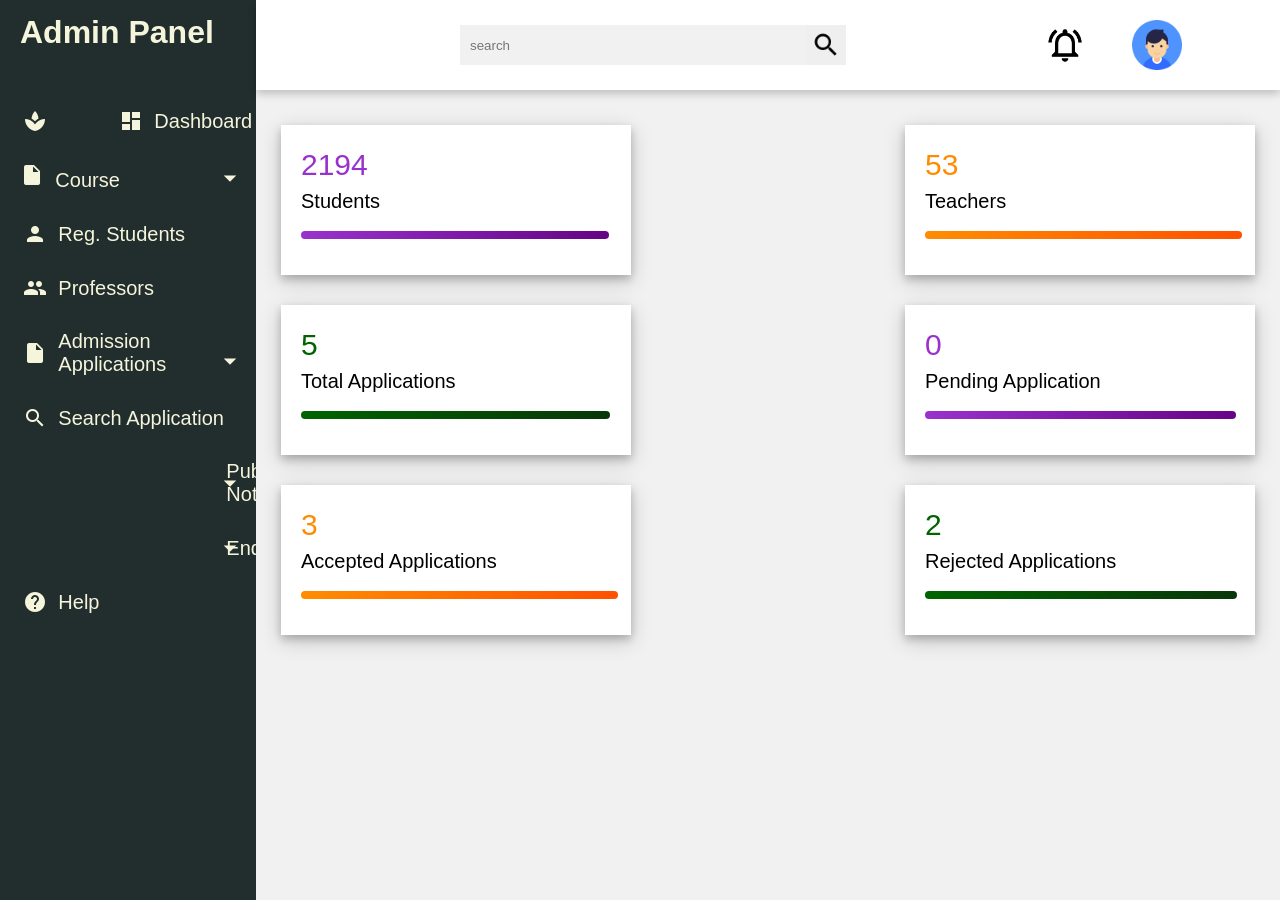
<file: index.html>
<!DOCTYPE html>
<html lang="en">

<head>
    <meta charset="UTF-8">
    <meta http-equiv="X-UA-Compatible" content="IE = edge">
    <meta name="viewport" content="width=device-width, initial-scale=1.0">
    <link href="https://fonts.googleapis.com/icon?family=Material+Icons" rel="stylesheet">
    <link rel="stylesheet" href="style.css">
    <title>Admin Panel</title>
</head>

<body>
  <div class="side-menu">
    <div class="brand-name">
        <h1>Admin Panel</h1>
    </div>
    <ul>
        <li><a href="#"><span class="material-icons">space_dashboard</span>Dashboard</a></li>
        <li><button class="dropdown-btn active"><span class="material-icons">insert_drive_file</span>Course<span class="material-icons" id="first">arrow_drop_down</span> </button></li>
        <ul class="dropdown-container">
            <li><a href="#">Add Course</a></li>
            <li><a href="#">Manage Course</a></li>
        </ul>
        <li><a href="#"><span class="material-icons">person</span>Reg. Students</a> </li>
        <li><a href="#"><span class="material-icons">group</span>Professors</a> </li>
        <li><a href="#"><span class="material-icons">insert_drive_file</span>Admission Applications<span class="material-icons" id="second">arrow_drop_down</span></a> </li>
        <li><a href="#"><span class="material-icons">search</span>Search Application</a> </li>
        <li><a href="#"><span class="material-icons">download</span>Public Notice<span class="material-icons" id="third">arrow_drop_down</span></a></li>
        <li><a href="#"><span class="material-icons">download</span>Enquiry<span class="material-icons" id="fourth">arrow_drop_down</span></a> </li>
        <li><a href="#"><span class="material-icons">help</span>Help</a> </li>
        <li><a href="#"><span class="material-icons">admin_panel_settings</span>Settings</a></li>
    </ul>
</div>
<div class="container">
  <div class="header">
      <div class="nav">
          <div class="search">
              <input type="text" placeholder="search">
              <button type="submit"><img src="search.png" alt=""></button>
          </div>
          <div class="user">
              <img src="notifications.png" alt="">
              <div class="img-case">
                  <img src="user.png" alt="">
              </div>
          </div>
      </div>
  </div>

 <script>
   var dropdown = document.getElementsByClassName("dropdown-btn");
   var i;

   for (i = 0; i < dropdown.length; i++) {
     dropdown[i].addEventListener("click", function() {
       this.classList.toggle("active");
       var dropdownContent = this.nextElementSibling;
       if (dropdownContent.style.display === "block") {
         dropdownContent.style.display = "none";
       } else {
         dropdownContent.style.display = "block";
       }
  });
 }
 </script>

  <div class="content">
    <div class="cards">
        <div class="card">
            <div class="box">
                <p style=" font-size: 30px; line-height: 50px; color: darkorchid;">2194</p>
                <p style="font-size: 20px; ">Students</p>
                <br>
                <hr class="one">
            </div>
            <div class="icon-case">
                
            </div>
        </div>
        <div class="card">
            <div class="box">
                <p style="font-size: 30px; line-height: 50px; color: darkorange;">53</p>
                <p style="font-size: 20px">Teachers</p>
                <br>
                <hr class="two">
            </div>
            <div class="icon-case">
                
            </div>
        </div>
        <div class="card">
            <div class="box">
                <p style="font-size: 30px; line-height: 50px; color: darkgreen;">5</p>
                <p style="font-size: 20px">Total Applications</p>
                <br>
                <hr class="three">
            </div>
            <div class="icon-case">
                
            </div>
        </div>
        <div class="card">
            <div class="box">
                <p style="font-size: 30px; line-height: 50px; color: darkorchid;">0</p>
                <p style="font-size: 20px">Pending Application</p>
                <br>
                <hr class="four">
            </div>
            <div class="icon-case">
                
            </div>
        </div>
        <div class="card">
          <div class="box">
              <p style="font-size: 30px; line-height: 50px; color: darkorange;">3</p>
              <p style="font-size: 20px">Accepted Applications</p>
              <br>
              <hr class="five">
          </div>
          <div class="icon-case">
              
          </div>
      </div>
      <div class="card">
        <div class="box">
            <p style=" font-size: 30px; line-height: 50px; color: darkgreen;">2</p>
            <p style="font-size: 20px;">Rejected Applications</p>
            <br>
            <hr class="six">
        </div>
        <div class="icon-case">
            
        </div>
    </div>
    </div>
</body>

</html>
</file>
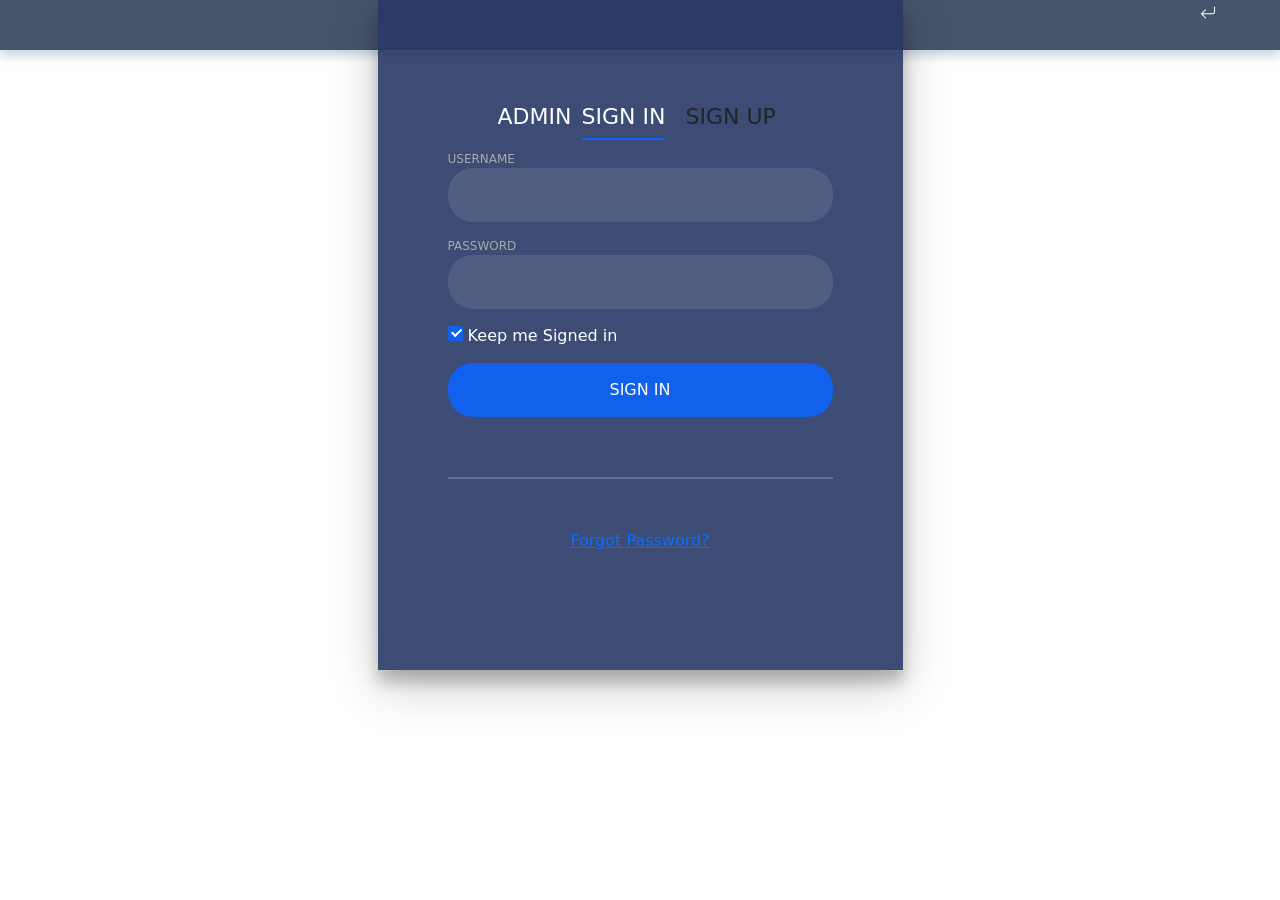
<file: adminlogin.html>
<!DOCTYPE html>
<html>

<head>
<meta charset="utf-8">
    <meta name="viewport" content="width=device-width, initial-scale=1, shrink-to-fit=no">
    <meta name="description" content="">
    <meta http-equiv="Content-type" content="text/html; charset=UTF-8" />
    <meta http-equiv="Content-type" content="text/html; charset=UTF-8" />
    <link rel="icon" href="https://thumbs.dreamstime.com/b/cute-kawaii-happy-pink-heart-cute-kawaii-happy-pink-heart-vector-illustration-165119288.jpg" />
    <meta name="theme-color" media="(prefers-color-scheme: light)" content="red">
    <meta name="keywords" content="..." />
    <meta name="description" content="..." />
    <meta name="author" content="Ronika" />
    <meta name="theme-color" content="#b042f4">
    <title>Admin-login</title>
    <meta name="application-name" content="Admanagement" />
    <link rel="stylesheet" type="text/css" href="text3.css" />
    <link href="https://cdn.jsdelivr.net/npm/bootstrap@5.3.0-alpha1/dist/css/bootstrap.min.css" rel="stylesheet" integrity="sha384-GLhlTQ8iRABdZLl6O3oVMWSktQOp6b7In1Zl3/Jr59b6EGGoI1aFkw7cmDA6j6gD" crossorigin="anonymous">


    <meta property="og:title" content="University page" />
    <meta property="og:description" content="...">
    <meta property="og:type" content="website">
    <meta property="og:locale" content="en_GB">

    <link rel="modulepreload" href="server.js">

    <script type="application/javascript">
        window.digitalData =
        {
            "page": {
                "pageInfo": {
                    "pageName": "Admission Management:web:University-site:Admission-guide:guides-tools-and-activities"
                },
                "category":
                {
                    "primaryCategory": "admission",
                    "subCategory1": "examination",
                    "subCategory2": "university-info",
                }
            },
        };
    </script>
    <script src="https://ajax.googleapis.com/ajax/libs/jquery/3.6.1/jquery.min.js"></script>
    <script src="https://code.jquery.com/jquery-3.5.1.slim.min.js" integrity="sha384-DfXdz2htPH0lsSSs5nCTpuj/zy4C+OGpamoFVy38MVBnE+IbbVYUew+OrCXaRkfj" crossorigin="anonymous"></script>
    <script src="https://cdn.jsdelivr.net/npm/@popperjs/core@2.16.0/dist/umd/popper.min.js" integrity="sha384-bDvbHcVf/zfsKCcZcGKcM5BMVGHbQQZRgnwwWbXKG4LpLpzGWI4WO/bqgiSdsb/S" crossorigin="anonymous"></script>
    <script src="https://stackpath.bootstrapcdn.com/bootstrap/4.5.0/js/bootstrap.min.js" integrity="sha384-OgVRvuATP1z7JjHLkuOU7Xw704+h835Lr+6QL9UvYjZE3Ipu6Tp75j7Bh/kR0JKI" crossorigin="anonymous"></script>

    <script src="https://cdn.jsdelivr.net/npm/bootstrap@5.3.0-alpha1/dist/js/bootstrap.bundle.min.js" integrity="sha384-w76AqPfDkMBDXo30jS1Sgez6pr3x5MlQ1ZAGC+nuZB+EYdgRZgiwxhTBTkF7CXvN" crossorigin="anonymous"></script>


</head>

<body>
    <!--div class="sign-up-header">
        <div class="sign-up-header-inner">
            <div class="sign-up-header-title">
                <h4>User Sign-up</h4>
            </div>
            <div class="sign-up-arrow">
                <a href="#"><svg style="color: white" xmlns="http://www.w3.org/2000/svg" width="16" height="16" fill="currentColor" class="bi bi-arrow-return-left" viewBox="0 0 16 16"> <path fill-rule="evenodd" d="M14.5 1.5a.5.5 0 0 1 .5.5v4.8a2.5 2.5 0 0 1-2.5 2.5H2.707l3.347 3.346a.5.5 0 0 1-.708.708l-4.2-4.2a.5.5 0 0 1 0-.708l4-4a.5.5 0 1 1 .708.708L2.707 8.3H12.5A1.5 1.5 0 0 0 14 6.8V2a.5.5 0 0 1 .5-.5z" fill="white"></path> </svg></a>
            </div>
        </div>
    </div-->

    <div class="sign-up-container">
        <div class="sign-up-header">
            <div class="sign-up-arrow"><a href="Homepage.html"><svg style="color: white" xmlns="http://www.w3.org/2000/svg" width="16" height="16" fill="currentColor" class="bi bi-arrow-return-left" viewBox="0 0 16 16"> <path fill-rule="evenodd" d="M14.5 1.5a.5.5 0 0 1 .5.5v4.8a2.5 2.5 0 0 1-2.5 2.5H2.707l3.347 3.346a.5.5 0 0 1-.708.708l-4.2-4.2a.5.5 0 0 1 0-.708l4-4a.5.5 0 1 1 .708.708L2.707 8.3H12.5A1.5 1.5 0 0 0 14 6.8V2a.5.5 0 0 1 .5-.5z" fill="white"></path> </svg></a>
            </div>
        </div>
        <div class="login-wrap">
            <div class="login-html">               
            <label class="no-tab">Admin</label>
                <input id="tab-1" type="radio" name="tab" class="sign-in" checked><label for="tab-1" class="tab">Sign In</label>
                <input id="tab-2" type="radio" name="tab" class="sign-up"><label for="tab-2" class="tab">Sign Up</label>
                <div class="login-form">
                    <div class="sign-in-htm">
                        <div class="group">
                            <label for="user" class="label">Username</label>
                            <input id="user" type="text" class="input">
                        </div>
                        <div class="group">
                            <label for="pass" class="label">Password</label>
                            <input id="pass" type="password" class="input" data-type="password">
                        </div>
                        <div class="group">
                            <input id="check" type="checkbox" class="check" checked>
                            <label for="check"><span class="icon"></span> Keep me Signed in</label>
                        </div>
                        <div class="group">
                            <input type="submit" class="button" value="Sign In">
                        </div>
                        <div class="hr"></div>
                        <div class="foot-lnk">
                            <a href="#forgot">Forgot Password?</a>
                        </div>
                    </div>
                    <div class="sign-up-htm">
                        <div class="group">
                            <label for="user" class="label">Username</label>
                            <input id="user" type="text" class="input">
                        </div>
                        <div class="group">
                            <label for="pass" class="label">Password</label>
                            <input id="pass" type="password" class="input" data-type="password">
                        </div>
                        <div class="group">
                            <label for="pass" class="label">Repeat Password</label>
                            <input id="pass" type="password" class="input" data-type="password">
                        </div>
                        <div class="group">
                            <label for="pass" class="label">Email Address</label>
                            <input id="pass" type="text" class="input">
                        </div>
                        <div class="group">
                            <label for="pass" class="label">Contact</label>
                            <input id="pass" type="text" class="input">
                        </div>
                        <div class="group">
                            <input type="submit" class="button" value="Sign Up">
                        </div>
                        <div class="hr"></div>
                        
                </div>
            </div>
        </div>
    </div>
    
</body>
</html>
</file>
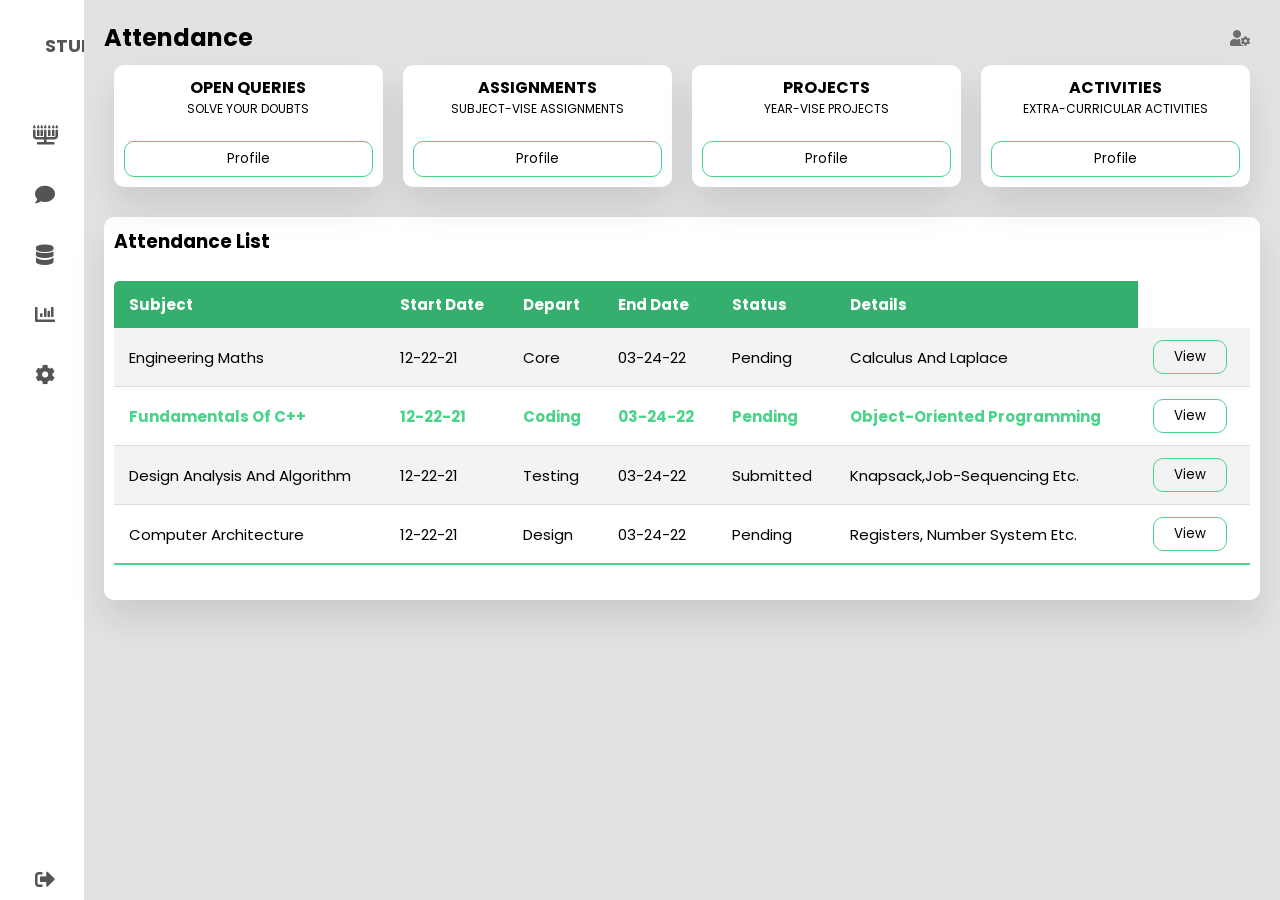
<file: dashboard.html>
<!DOCTYPE html>
<html lang="en">
<head>
  <meta charset="UTF-8" />
  <title>Attendance Dashboard | By Code Info</title>
  <link rel="stylesheet" href="dashboardstyle.css" />
  <!-- Font Awesome Cdn Link -->
  <link rel="stylesheet" href="https://cdnjs.cloudflare.com/ajax/libs/font-awesome/5.15.4/css/all.min.css"/>
</head>
<body>
  <div class="container">
    <nav>
      <ul>
        <li><a href="#" class="logo">
          
          <span class="nav-item">Student</span>
        </a></li>
        <li><a href="#">
          <i class="fas fa-menorah"></i>
          <span class="nav-item">Dashboard</span>
        </a></li>
        <li><a href="#">
          <i class="fas fa-comment"></i>
          <span class="nav-item">Message</span>
        </a></li>
        <li><a href="#">
          <i class="fas fa-database"></i>
          <span class="nav-item">Hostel Details</span>
        </a></li>
        <li><a href="#">
          <i class="fas fa-chart-bar"></i>
          <span class="nav-item">Attendance</span>
        </a></li>
        <li><a href="#">
          <i class="fas fa-cog"></i>
          <span class="nav-item">Setting</span>
        </a></li>

        <li><a href="#" class="logout">
          <i class="fas fa-sign-out-alt"></i>
          <span class="nav-item">Log out</span>
        </a></li>
      </ul>
    </nav>


    <section class="main">
      <div class="main-top">
        <h1>Attendance</h1>
        <i class="fas fa-user-cog"></i>
      </div>
      <div class="users">
        <div class="card">
          <h4>Open Queries</h4>
          <p>Solve your doubts</p>
          <div class="per">
            <table>
            </table>
          </div>
          <button>Profile</button>
        </div>
        <div class="card">
          <h4>Assignments</h4>
          <p>Subject-vise Assignments</p>
          <div class="per">
            <table>
              
            </table>
          </div>
          <button>Profile</button>
        </div>
        <div class="card">
          
          <h4>Projects</h4>
          <p>year-vise projects</p>
          <div class="per">
            <table>
              
            </table>
          </div>
          <button>Profile</button>
        </div>
        <div class="card">
         
          <h4>Activities</h4>
          <p>extra-curricular activities</p>
          <div class="per">
            <table>
              
            </table>
          </div>
          <button>Profile</button>
        </div>
      </div>

      <section class="attendance">
        <div class="attendance-list">
          <h1>Attendance List</h1>
          <table class="table">
            <thead>
              <tr>
                <th>Subject</th>
                <th>Start Date</th>
                <th>Depart</th>
                <th>End Date</th>
                <th>Status</th>
                <th>Details</th>
              </tr>
            </thead>
            <tbody>
              <tr>
                <td>Engineering Maths</td>
                <td>12-22-21</td>
                <td>Core</td>
                <td>03-24-22</td>
                <td>pending</td>
                <td>Calculus and laplace</td>
                <td><button>View</button></td>
              </tr>
              <tr class="active">
                <td>Fundamentals of C++</td>
                <td>12-22-21</td>
                <td>Coding</td>
                <td>03-24-22</td>
                <td>pending</td>
                <td>object-oriented programming</td>
                <td><button>View</button></td>
              </tr>
              <tr>
                <td>Design analysis and algorithm</td>
                <td>12-22-21</td>
                <td>testing</td>
                <td>03-24-22</td>
                <td>submitted</td>
                <td>knapsack,job-sequencing etc.</td>
                <td><button>View</button></td>
              </tr>
              <tr>
                <td>Computer Architecture</td>
                <td>12-22-21</td>
                <td>Design</td>
                <td>03-24-22</td>
                <td>pending</td>
                <td>registers, number system etc.</td>
                <td><button>View</button></td>
              </tr>
              
            </tbody>
          </table>
        </div>
      </section>
    </section>
  </div>

</body>
</html>
</file>
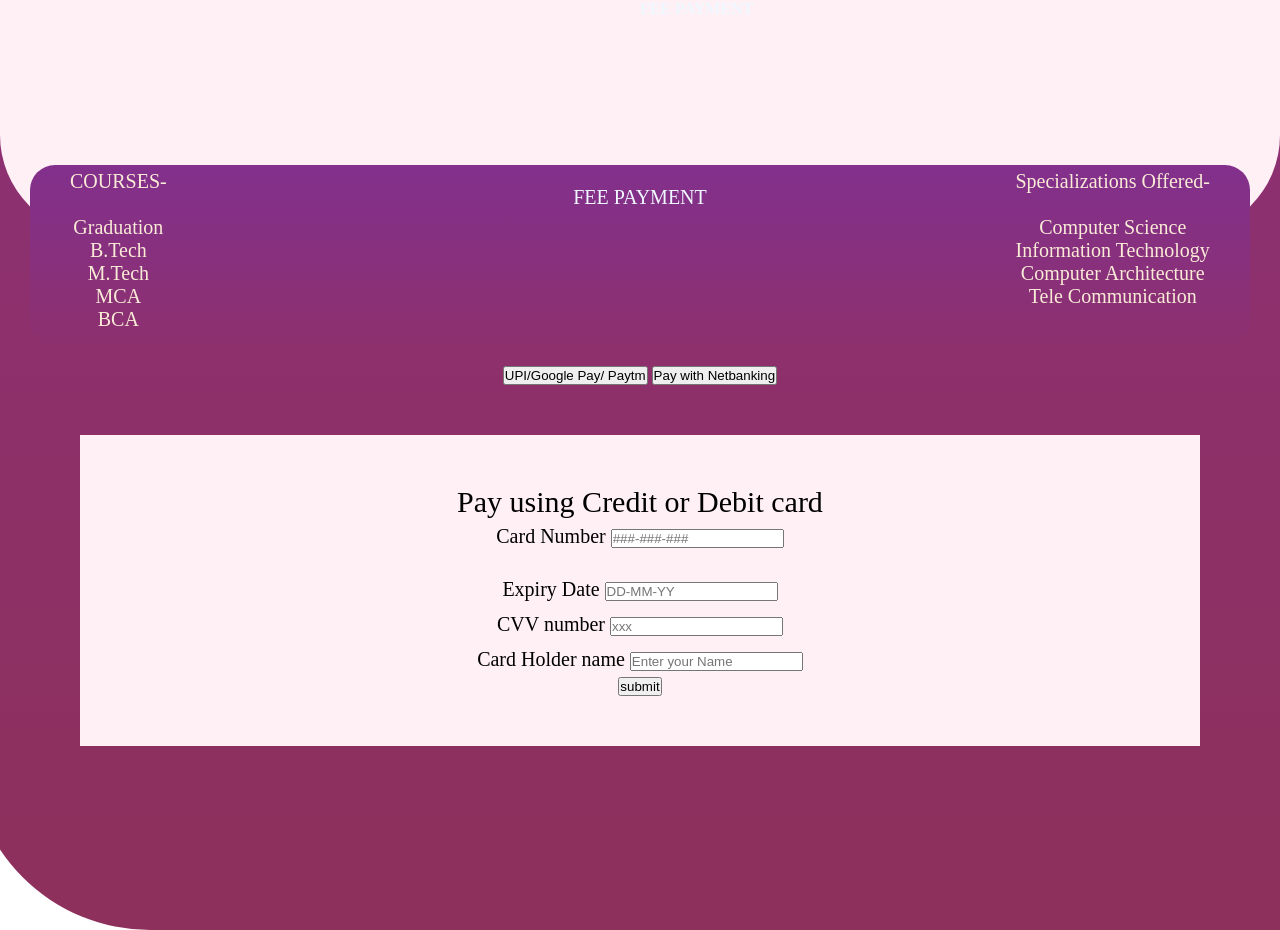
<file: fees.html>
<!DOCTYPE html>
<html lang="en">
<head>
	<meta charset="UTF-8" />
	<meta http-equiv="X-UA-Compatible" content="IE=edge" />
	<meta
	name="viewport"
	content="width=device-width,
			initial-scale=1.0"/>
	<link rel="stylesheet" href="feesstyle.css"
		class="css" />
        <link href="https://fonts.google.com/specimen/Baloo+Bhai+2?query=baloo+bhai" rel="stylesheet">
</head>
<body>
	<div class="container">
	<div class="main-content">
		<h2>FEE PAYMENT</h2>
	</div>

	<div class="centre-content">
        <r class="heading"> FEE PAYMENT</r>
		<h1 class="COURSES"> COURSES- <br> <br> Graduation <br> B.Tech <br> M.Tech <br> MCA <br> BCA <br><span></span></h1>
		<p class="Specialization"> Specializations Offered- <br> <br>
		Computer Science <br> Information Technology <br> Computer Architecture <br> Tele Communication <br></br>
		</p>

	</div>

	<div class="last-content">
		<button type="button" class="pay-now-btn">
		UPI/Google Pay/ Paytm
		</button>
		<button type="button" class="pay-now-btn">
		Pay with Netbanking
		</button>

		<!-- <button type="button" class="pay-now-btn">
		Netbanking options
		</button> -->
	</div>

	<div class="card-details">
		<p>Pay using Credit or Debit card</p>

		<div class="card-number">
		<label> Card Number </label>
		<input
			type="text"
			class="card-number-field"
			placeholder="###-###-###"/>
		</div>
		<br />
		<div class="date-number">
		<label> Expiry Date </label>
		<input type="text" class="date-number-field"
				placeholder="DD-MM-YY" />
		</div>

		<div class="cvv-number">
		<label> CVV number </label>
		<input type="text" class="cvv-number-field"
				placeholder="xxx" />
		</div>
		<div class="nameholder-number">
		<label> Card Holder name </label>
		<input
			type="text"
			class="card-name-field"
			placeholder="Enter your Name"/>
		</div>
		<button type="submit"
				class="submit-now-btn">
		submit
		</button>
	</div>
	</div>
</body>
</html>
</file>
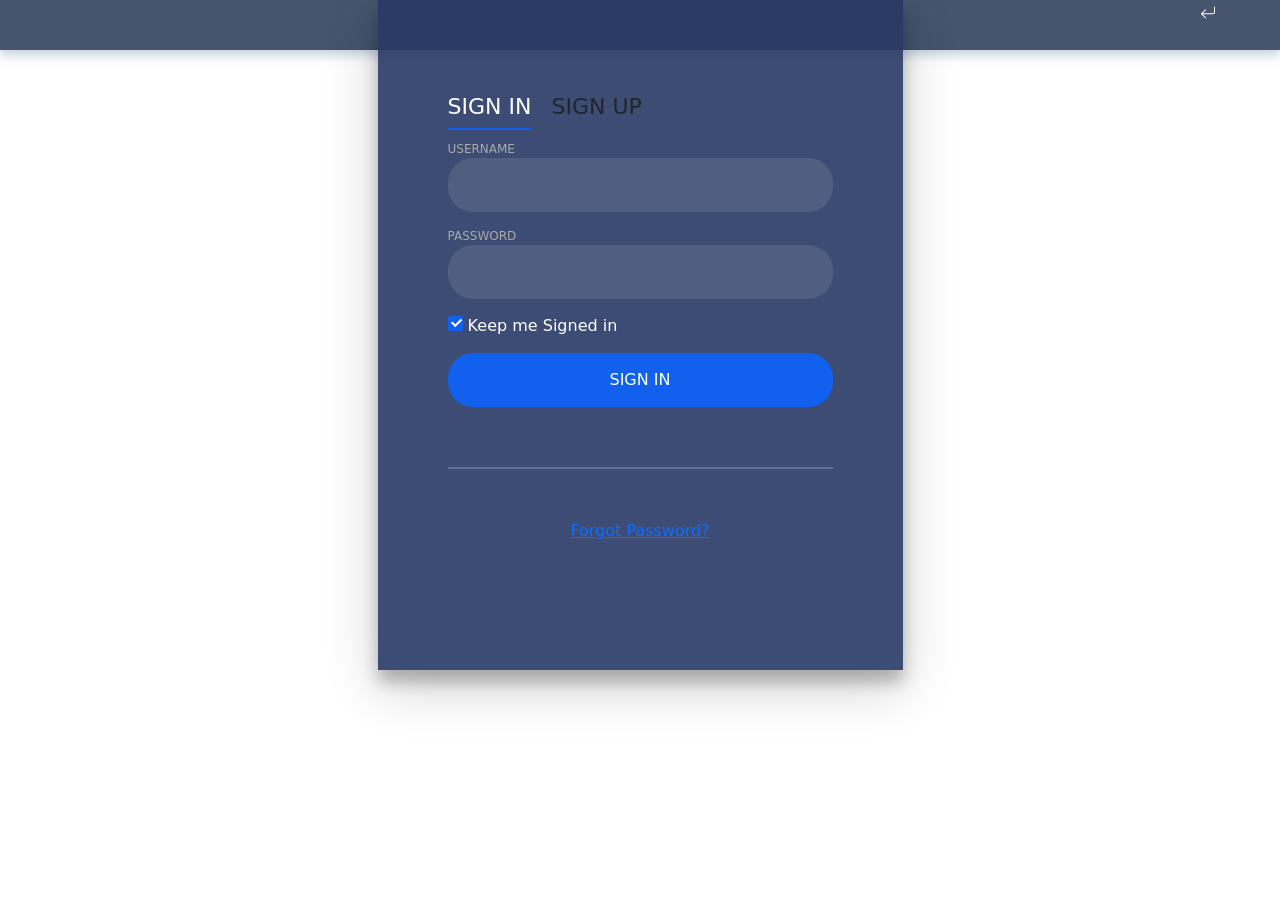
<file: Signup.html>
<!DOCTYPE html>
<html>

<head>
<meta charset="utf-8">
    <meta name="viewport" content="width=device-width, initial-scale=1, shrink-to-fit=no">
    <meta name="description" content="">
    <meta http-equiv="Content-type" content="text/html; charset=UTF-8" />
    <meta http-equiv="Content-type" content="text/html; charset=UTF-8" />
    <link rel="icon" href="https://thumbs.dreamstime.com/b/cute-kawaii-happy-pink-heart-cute-kawaii-happy-pink-heart-vector-illustration-165119288.jpg" />
    <meta name="theme-color" media="(prefers-color-scheme: light)" content="red">
    <meta name="keywords" content="..." />
    <meta name="description" content="..." />
    <meta name="author" content="Ronika" />
    <meta name="theme-color" content="#b042f4">
    <title>USER-Sign Up</title>
    <meta name="application-name" content="Admanagement" />
    <link rel="stylesheet" type="text/css" href="text3.css" />
    <link href="https://cdn.jsdelivr.net/npm/bootstrap@5.3.0-alpha1/dist/css/bootstrap.min.css" rel="stylesheet" integrity="sha384-GLhlTQ8iRABdZLl6O3oVMWSktQOp6b7In1Zl3/Jr59b6EGGoI1aFkw7cmDA6j6gD" crossorigin="anonymous">


    <meta property="og:title" content="University page" />
    <meta property="og:description" content="...">
    <meta property="og:type" content="website">
    <meta property="og:locale" content="en_GB">

    <link rel="modulepreload" href="server.js">

    <script type="application/javascript">
        window.digitalData =
        {
            "page": {
                "pageInfo": {
                    "pageName": "Admission Management:web:University-site:Admission-guide:guides-tools-and-activities"
                },
                "category":
                {
                    "primaryCategory": "admission",
                    "subCategory1": "examination",
                    "subCategory2": "university-info",
                }
            },
        };
    </script>
    <script src="https://ajax.googleapis.com/ajax/libs/jquery/3.6.1/jquery.min.js"></script>
    <script src="https://code.jquery.com/jquery-3.5.1.slim.min.js" integrity="sha384-DfXdz2htPH0lsSSs5nCTpuj/zy4C+OGpamoFVy38MVBnE+IbbVYUew+OrCXaRkfj" crossorigin="anonymous"></script>
    <script src="https://cdn.jsdelivr.net/npm/@popperjs/core@2.16.0/dist/umd/popper.min.js" integrity="sha384-bDvbHcVf/zfsKCcZcGKcM5BMVGHbQQZRgnwwWbXKG4LpLpzGWI4WO/bqgiSdsb/S" crossorigin="anonymous"></script>
    <script src="https://stackpath.bootstrapcdn.com/bootstrap/4.5.0/js/bootstrap.min.js" integrity="sha384-OgVRvuATP1z7JjHLkuOU7Xw704+h835Lr+6QL9UvYjZE3Ipu6Tp75j7Bh/kR0JKI" crossorigin="anonymous"></script>

    <script src="https://cdn.jsdelivr.net/npm/bootstrap@5.3.0-alpha1/dist/js/bootstrap.bundle.min.js" integrity="sha384-w76AqPfDkMBDXo30jS1Sgez6pr3x5MlQ1ZAGC+nuZB+EYdgRZgiwxhTBTkF7CXvN" crossorigin="anonymous"></script>


</head>

<body>
    <!--div class="sign-up-header">
        <div class="sign-up-header-inner">
            <div class="sign-up-header-title">
                <h4>User Sign-up</h4>
            </div>
            <div class="sign-up-arrow">
                <a href="#"><svg style="color: white" xmlns="http://www.w3.org/2000/svg" width="16" height="16" fill="currentColor" class="bi bi-arrow-return-left" viewBox="0 0 16 16"> <path fill-rule="evenodd" d="M14.5 1.5a.5.5 0 0 1 .5.5v4.8a2.5 2.5 0 0 1-2.5 2.5H2.707l3.347 3.346a.5.5 0 0 1-.708.708l-4.2-4.2a.5.5 0 0 1 0-.708l4-4a.5.5 0 1 1 .708.708L2.707 8.3H12.5A1.5 1.5 0 0 0 14 6.8V2a.5.5 0 0 1 .5-.5z" fill="white"></path> </svg></a>
            </div>
        </div>
    </div-->

    <div class="sign-up-container">
        <div class="sign-up-header">
            <div class="sign-up-arrow"><a href="Homepage.html"><svg style="color: white" xmlns="http://www.w3.org/2000/svg" width="16" height="16" fill="currentColor" class="bi bi-arrow-return-left" viewBox="0 0 16 16"> <path fill-rule="evenodd" d="M14.5 1.5a.5.5 0 0 1 .5.5v4.8a2.5 2.5 0 0 1-2.5 2.5H2.707l3.347 3.346a.5.5 0 0 1-.708.708l-4.2-4.2a.5.5 0 0 1 0-.708l4-4a.5.5 0 1 1 .708.708L2.707 8.3H12.5A1.5 1.5 0 0 0 14 6.8V2a.5.5 0 0 1 .5-.5z" fill="white"></path> </svg></a>
            </div>
        </div>
        <div class="login-wrap">
            <div class="login-html">
                <input id="tab-1" type="radio" name="tab" class="sign-in" checked><label for="tab-1" class="tab">Sign In</label>
                <input id="tab-2" type="radio" name="tab" class="sign-up"><label for="tab-2" class="tab">Sign Up</label>
                <div class="login-form">
                    <div class="sign-in-htm">
                        <div class="group">
                            <label for="user" class="label">Username</label>
                            <input id="user" type="text" class="input">
                        </div>
                        <div class="group">
                            <label for="pass" class="label">Password</label>
                            <input id="pass" type="password" class="input" data-type="password">
                        </div>
                        <div class="group">
                            <input id="check" type="checkbox" class="check" checked>
                            <label for="check"><span class="icon"></span> Keep me Signed in</label>
                        </div>
                        <div class="group">
                            <input type="submit" class="button" value="Sign In">
                        </div>
                        <div class="hr"></div>
                        <div class="foot-lnk">
                            <a href="#forgot">Forgot Password?</a>
                        </div>
                    </div>
                    <div class="sign-up-htm">
                        <div class="group">
                            <label for="user" class="label">Username</label>
                            <input id="user" type="text" class="input">
                        </div>
                        <div class="group">
                            <label for="pass" class="label">Password</label>
                            <input id="pass" type="password" class="input" data-type="password">
                        </div>
                        <div class="group">
                            <label for="pass" class="label">Repeat Password</label>
                            <input id="pass" type="password" class="input" data-type="password">
                        </div>
                        <div class="group">
                            <label for="pass" class="label">Email Address</label>
                            <input id="pass" type="text" class="input">
                        </div>
                        <div class="group">
                            <label for="pass" class="label">Contact</label>
                            <input id="pass" type="text" class="input">
                        </div>
                        <div class="group">
                            <input type="submit" class="button" value="Sign Up">
                        </div>
                        <div class="hr"></div>
                        <div class="foot-lnk">
                            <label for="tab-1">Already Member?</a>
                        </div>
                    </div>
                </div>
            </div>
        </div>
    </div>
    
</body>
</html>
</file>
<file: style.css>
* {
    margin: 0;
    padding: 0;
    box-sizing: border-box;
    font-family: 'Poppins', sans-serif;
}

body  {
    min-height: 100vh;
}

a{
     text-decoration: none;
}

li{
     list-style: none;
}

h1,
h2 {
    color:beige;
}

.side-menu{
  position: fixed;
  background-color: rgb(34, 45, 45);
  width: 20vw;
  min-height: 100vh;
  display: flex;
  z-index: 1;
  overflow-x: hidden;
  flex-direction: column;
}

@font-face {
  font-family: 'Material Icons';
  font-style: normal;
  font-weight: 400;
  src: url(https://example.com/MaterialIcons-Regular.eot); /* For IE6-8 */
  src: local('Material Icons'),
    local('MaterialIcons-Regular'),
    url(https://example.com/MaterialIcons-Regular.woff2) format('woff2'),
    url(https://example.com/MaterialIcons-Regular.woff) format('woff'),
    url(https://example.com/MaterialIcons-Regular.ttf) format('truetype');
}

.material-icons {
  font-family: 'Material Icons';
  font-weight: normal;
  font-style: normal;
  font-size: 24px;  /* Preferred icon size */
  padding-inline-end: 3mm;
  display: inline-block;
  line-height: 1;
  text-transform: none;
  letter-spacing: normal;
  word-wrap: normal;
  white-space: normal;
  direction: ltr;
  position: relative;

  /* Support for all WebKit browsers. */
  -webkit-font-smoothing: antialiased;
  /* Support for Safari and Chrome. */
  text-rendering: optimizeLegibility;

  /* Support for Firefox. */
  -moz-osx-font-smoothing: grayscale;

  /* Support for IE. */
  font-feature-settings: 'liga';
}

.side-menu .brand-name {
  margin-top: 4px;
  padding: 10px 20px;
  height: 10vh;
  display: flex;
  /* align-items: center;
  justify-content: center; */
}

.side-menu li a{
  position: relative;
   font-size: 20px;
   padding: 15px 20px;
   color: beige;
   display: flex;
   align-items: center;
   border-left: 3px solid transparent;
}

.side-menu li .dropdown-btn{
  position: relative;
  padding: 15px 20px;
  text-decoration: none;
  font-size: 20px;
  color: beige;
  display: block;
  border: none;
  background: none;
  width: 100%;
  text-align: left;
  cursor: pointer;
  outline: none;
}

.side-menu li:hover a{
  background: beige;
  color: darkslategrey;
}

.side-menu li:hover .dropdown-btn{
  background: beige;
  color: darkslategrey;
}

.active {
  background-color: darkslategray;
  color: beige;
}
.dropdown-container {
  display: none;
  background-color: rgb(34, 45, 45);
  padding-left: 8px;
}

#first{
  position: absolute;
  top: 50%;
  right: 0px;
  transform: translateY(-50%);
  font-size: 30px;
  transition: transform 0.4s;
}

#second{
  position: absolute;
  top: 60%;
  right: 0px;
  transform: translateY(-50%);
  font-size: 30px;
  transition: transform 0.4s;
}

#third{
  position: absolute;
  top: 50%;
  right: 0px;
  transform: translateY(-50%);
  font-size: 30px;
  transition: transform 0.4s;
}

#fourth{
  position: absolute;
  top: 50%;
  right: 0px;
  transform: translateY(-50%);
  font-size: 30px;
  transition: transform 0.4s;
}

#first:hover{
  transform: translateY(-50%) rotate(-180deg);
}

#second:hover{
  transform: translateY(-50%) rotate(-180deg);
}

#third:hover{
  transform: translateY(-50%) rotate(-180deg);
}

#fourth:hover{
  transform: translateY(-50%) rotate(-180deg);
}

.container {
  position: absolute;
  right: 0;
  width: 80vw;
  height: 100vh;
  background: #f1f1f1;
}
.container .header {
  position: fixed;
  top: 0;
  right: 0;
  width: 80vw;
  height: 10vh;
  background: white;
  display: flex;
  align-items: center;
  justify-content: center;
  box-shadow: 0 4px 8px 0 rgba(0, 0, 0, 0.2);
  z-index: 1;
}
.container .header .nav {
  width: 90%;
  display: flex;
  align-items: center;
}
.container .header .nav .search {
  flex: 3;
  display: flex;
  justify-content: center;
}
.container .header .nav .search input[type=text] {
  border: none;
  background: #f1f1f1;
  padding: 10px;
  width: 50%;
}
.container .header .nav .search button {
  width: 40px;
  height: 40px;
  border: none;
  display: flex;
  align-items: center;
  justify-content: center;
}
.container .header .nav .search button img {
  width: 30px;
  height: 30px;
}
.container .header .nav .user {
  flex: 1;
  display: flex;
  justify-content: space-evenly;
  align-items: center;
}
.container .header .nav .user img {
  width: 40px;
  height: 40px;
}
.container .header .nav .user .img-case {
  position: relative;
  width: 50px;
  height: 50px;
}
.container .header .nav .user .img-case img {
  position: absolute;
  top: 0;
  left: 0;
  width: 100%;
  height: 100%;
}

.container .content {
  position: relative;
  margin-top: 10vh;
  min-height: 90vh;
  background: #f1f1f1;
}
.container .content .cards {
  padding: 20px 15px;
  display: flex;
  align-items: center;
  justify-content: space-between;
  flex-wrap: wrap;
}

/* box */
.container .content .cards .card {
  width: 350px;
  height: 150px;
  background: white;
  margin: 15px 10px;
  padding-left: 10px;
  display: flex;
  align-items: flex-start;
  justify-content: space-between;
  box-shadow: 0 4px 8px 0 rgba(0, 0, 0, 0.2), 0 6px 20px 0 rgba(0, 0, 0, 0.19);
}

.container .content .cards .card .box{
  padding: 15px 10px;
}

hr.one{
  height: 8px;
  width: 390%;
  border: none;
  border-radius: 10px;
  background: linear-gradient(to left, rgb(101, 4, 133), darkorchid);
}

hr.two{
  height: 8px;
  width: 390%;
  border: none;
  border-radius: 10px;
  background: linear-gradient(to left, rgb(255, 81, 0), darkorange);
}

hr.three{
  height: 8px;
  width: 200%;
  border: none;
  border-radius: 10px;
  background: linear-gradient(to left, rgb(9, 54, 9), darkgreen);
}

hr.four{
  height: 8px;
  width: 177%;
  border: none;
  border-radius: 10px;
  background: linear-gradient(to left, rgb(101, 4, 133), darkorchid);
}

hr.five{
  height: 8px;
  width: 162%;
  border: none;
  border-radius: 10px;
  background: linear-gradient(to left, rgb(255, 81, 0), darkorange);
}

hr.six{
  height: 8px;
  width: 163%;
  border: none;
  border-radius: 10px;
  background: linear-gradient(to left, rgb(9, 54, 9), darkgreen);
}
</file>
<file: text3.css>
body{
	color:#6a6f8c;
	background:#c8c8c8;
	font:600 16px/18px 'Open Sans',sans-serif;
    margin-top: 0%;
}
*,:after,:before{box-sizing:border-box}
.clearfix:after,.clearfix:before{content:'';display:table}
.clearfix:after{clear:both;display:block}
a{color:inherit;text-decoration:none}

.login-wrap{
	width:100%;
	margin:auto;
	max-width:525px;
	min-height:670px;
	position:relative;
	background:url(https://raw.githubusercontent.com/khadkamhn/day-01-login-form/master/img/bg.jpg) no-repeat center;
	box-shadow:0 12px 15px 0 rgba(0,0,0,.24),0 17px 50px 0 rgba(0,0,0,.19);
}
.login-html{
	width:100%;
	height:100%;
	position:absolute;
	padding:90px 70px 50px 70px;
	background:rgba(40,57,101,.9);
}
.login-html .sign-in-htm,
.login-html .sign-up-htm{
	top:0;
	left:0;
	right:0;
	bottom:0;
	position:absolute;
	transform:rotateY(180deg);
	backface-visibility:hidden;
	transition:all .4s linear;
}
.login-html .sign-in,
.login-html .sign-up,
.login-form .group .check{
	display:none;
}
.login-html .tab,
.login-form .group .label,
.login-form .group .button{
	text-transform:uppercase;
}
.login-html .tab{
	font-size:22px;
	margin-right:15px;
	padding-bottom:5px;
	margin:0 15px 10px 0;
	display:inline-block;
	border-bottom:2px solid transparent;
}
.login-html .sign-in:checked + .tab,
.login-html .sign-up:checked + .tab{
	color:#fff;
	border-color:#1161ee;
}
.login-form{
	min-height:345px;
	position:relative;
	perspective:1000px;
	transform-style:preserve-3d;
}
.login-form .group{
	margin-bottom:15px;
}
.login-form .group .label,
.login-form .group .input,
.login-form .group .button{
	width:100%;
	color:#fff;
	display:block;
}
.login-form .group .input,
.login-form .group .button{
	border:none;
	padding:15px 20px;
	border-radius:25px;
	background:rgba(255,255,255,.1);
}
.login-form .group input[data-type="password"]{
	text-security:circle;
	-webkit-text-security:circle;
}
.login-form .group .label{
	color:#aaa;
	font-size:12px;
}
.login-form .group .button{
	background:#1161ee;
}
.login-form .group label .icon{
	width:15px;
	height:15px;
	border-radius:2px;
	position:relative;
	display:inline-block;
	background:rgba(255,255,255,.1);
}
.login-form .group label .icon:before,
.login-form .group label .icon:after{
	content:'';
	width:10px;
	height:2px;
	background:#fff;
	position:absolute;
	transition:all .2s ease-in-out 0s;
}
.login-form .group label .icon:before{
	left:3px;
	width:5px;
	bottom:6px;
	transform:scale(0) rotate(0);
}
.login-form .group label .icon:after{
	top:6px;
	right:0;
	transform:scale(0) rotate(0);
}
.login-form .group .check:checked + label{
	color:#fff;
}
.login-form .group .check:checked + label .icon{
	background:#1161ee;
}
.login-form .group .check:checked + label .icon:before{
	transform:scale(1) rotate(45deg);
}
.login-form .group .check:checked + label .icon:after{
	transform:scale(1) rotate(-45deg);
}
.login-html .sign-in:checked + .tab + .sign-up + .tab + .login-form .sign-in-htm{
	transform:rotate(0);
}
.login-html .sign-up:checked + .tab + .login-form .sign-up-htm{
	transform:rotate(0);
}

.hr{
	height:2px;
	margin:60px 0 50px 0;
	background:rgba(255,255,255,.2);
}
.foot-lnk{
	text-align:center;
}

.sign-up-header{
    background-color: rgb(70, 84, 108);
    float: left;
    display: flex;
    width:100%;
    height:50px;
    box-shadow: 0px 5px 10px 0px rgba(138, 161, 191, 0.5);
}
.sign-up-header-inner{
    background-color: rgb(13, 26, 31);
    box-shadow: 10px 5px 10px 5px rgba(21, 39, 46, 0.5);
    height: 80px;
    width:90%;
    margin-left: 5%;
    margin-top: 5px;
}

.sign-up-header-title{
    margin-left: inherit;
    width: 60%;
    height: inherit;
    color:azure;
    margin-top: 15px;
}
.sign-up-arrow{
    margin-left: 1200px;
    position:relative;
}

.no-tab{
    color: white;
    text-transform:uppercase;
    font-size:22px;
    margin-top: 10px;
	margin-left: 50px;
	border-bottom:2px solid transparent;
    padding-right: 5px;
}

.sign-up-htm{
    transform: scaleY(1.5);
}
</file>
<file: dashboardstyle.css>
@import url("https://fonts.googleapis.com/css2?family=Poppins:wght@400;500;600;700&display=swap");
*{
  margin: 0;
  padding: 0;
  outline: none;
  border: none;
  text-decoration: none;
  box-sizing: border-box;
  font-family: "Poppins", sans-serif;
}
body{
  background: rgb(226, 226, 226);
}
nav{
  position: sticky;
  top: 0;
  bottom: 0;
  height: 100vh;
  left: 0;
  width: 90px;
  /* width: 280px; */
  background: #fff;
  overflow: hidden;
  transition: 1s;
}
nav:hover{
  width: 280px;
  transition: 1s;
}
.logo{
  text-align: center;
  display: flex;
  margin: 10px 0 0 10px;
  padding-bottom: 3rem;
}


.logo span{
  font-weight: bold;
  padding-left: 15px;
  font-size: 18px;
  text-transform: uppercase;
}
a{
  position: relative;
  width: 280px;
  font-size: 14px;
  color: rgb(85, 83, 83);
  display: table;
  padding: 10px;
}
nav .fas{
  position: relative;
  width: 70px;
  height: 40px;
  top: 20px;
  font-size: 20px;
  text-align: center;
}
.nav-item{
  position: relative;
  top: 12px;
  margin-left: 10px;
}
a:hover{
  background: #eee;
}
a:hover i{
  color: #34AF6D;
  transition: 0.5s;
}
.logout{
  position: absolute;
  bottom: 0;
}

.container{
  display: flex;
}

/* MAin Section */
.main{
  position: relative;
  padding: 20px;
  width: 100%;
}
.main-top{
  display: flex;
  width: 100%;
}
.main-top i{
  position: absolute;
  right: 0;
  margin: 10px 30px;
  color: rgb(110, 109, 109);
  cursor: pointer;
}
.main .users{
  display: flex;
  width: 100%;
}
.users .card{
  width: 25%;
  margin: 10px;
  background: #fff;
  text-align: center;
  border-radius: 10px;
  padding: 10px;
  box-shadow: 0 20px 35px rgba(0, 0, 0, 0.1);
}

.users .card h4{
  text-transform: uppercase;
}
.users .card p{
  font-size: 12px;
  margin-bottom: 15px;
  text-transform: uppercase;
}
.users table{
  margin:  auto;
}
.users .per span{
  padding: 5px;
  border-radius: 10px;
  background: rgb(223, 223, 223);
}
.users td{
  font-size: 14px;
  padding-right: 15px;
}
.users .card button{
  width: 100%;
  margin-top: 8px;
  padding: 7px;
  cursor: pointer;
  border-radius: 10px;
  background: transparent;
  border: 1px solid #4AD489;
}
.users .card button:hover{
  background: #4AD489;
  color: #fff;
  transition: 0.5s;
}


.attendance{
  margin-top: 20px;
  text-transform: capitalize;
}
.attendance-list{
  width: 100%;
  padding: 10px;
  margin-top: 10px;
  background: #fff;
  border-radius: 10px;
  box-shadow: 0 20px 35px rgba(0, 0, 0, 0.1);
}
.table{
  border-collapse: collapse;
  margin: 25px 0;
  font-size: 15px;
  min-width: 100%;
  overflow: hidden;
  border-radius: 5px 5px 0 0;
}
table thead tr{
  color: #fff;
  background: #34AF6D;
  text-align: left;
  font-weight: bold;
}
.table th,
.table td{
  padding: 12px 15px;
}
.table tbody tr{
  border-bottom: 1px solid #ddd;
}
.table tbody tr:nth-of-type(odd){
  background: #f3f3f3;
}
.table tbody tr.active{
  font-weight: bold;
  color: #4AD489;
}
.table tbody tr:last-of-type{
  border-bottom: 2px solid #4AD489;
}
.table button{
  padding: 6px 20px;
  border-radius: 10px;
  cursor: pointer;
  background: transparent;
  border: 1px solid #4AD489;
}
.table button:hover{
  background: #4AD489;
  color: #fff;
  transition: 0.5rem;
}
</file>
<file: feesstyle.css>
* {
    margin: 0;
    padding: 0;
    }
    
    body {
        font-family: 'Baloo Bhai 2', cursive;
        background-size: cover;
        color: lightpink;
    
    }
    
    .container {
    height: 900px;
   /* width: 400px; */
    width: 100%;
    padding: 30px;
    text-align: center;
    background-image: linear-gradient(#8d3076, #8d305b);
    top: 50%;
    left: 50%; 
    position: absolute;
    transform: translate(-50%, -50%);
    position: absolute;
    border-bottom-left-radius: 180px;
    border-top-right-radius: 150px;
    }
    
    .main-content {
    height: 235px;
    background-color: lavenderblush;
    border-bottom-left-radius: 100px;
    border-bottom-right-radius: 100px;
    border-top: lightcoral;
    }
    
    .main-content h2 {
        position: absolute;
        display: inline-block;
    text-align: center;
    font-size: 100%;
    color: aliceblue;
    }
    
    .COURSES {
        position: absolute;
    left: 100px;
    top: 200px;
    display: inline-block;
    color: antiquewhite;
    font-size: 20px;
    font-weight: normal;
    }
    .Specialization{
        position: absolute;
    right: 100px;
    top: 200px;
    display: inline-block;
        color: antiquewhite;
    font-size: 20px;
    font-weight: normal;

    }
    .heading{
        display: block;
    width: 36%;
    margin: 20px auto;
    }
    
    .centre-content {
    height: 180px;
    margin: -70px 30px 20px;
    color: aliceblue;
    text-align: center;
    font-size: 20px;
    border-radius: 25px;
    padding-top: 0.5px;
    background-image: linear-gradient(#82308d, #8d306e);
    }
    
    .centre-content-h1 {
    padding-top: 30px;
    padding-bottom: 30px;
    font-weight: normal;
    }
    
    .price {
    font-size: 60px;
    margin-left: 5px;
    bottom: 15px;
    position: relative;
    }
    
    .pay-now-btn:hover,
    .pay-now-btn:active{
        text-decoration: underline;
    cursor: pointer;
    color: black;
    height: 50px;
    width: 100px;
    border: none;
    margin: 5px 30px;
    background-color: lavenderblush;
    position: relative;
    }
    
    .card-details {
    background: lavenderblush;
    color:black;
    margin: 50px 80px;
    padding: 50px;
    /* border-bottom-left-radius: 80px; */
    }
    
    .card-details p {
    font-size: 30px;
    }
    
    .card-details label {
    font-size: 20px;
    line-height: 35px;
    }
    
    .submit-now-btn:hover,
    .submit-now-btn:active {
    cursor: pointer;
    color: #fff;
    height: 50px;
    width: 240px;
    border: none;
    margin: 5px 30px;
    background-color: rgb(177, 61, 119);
    }
</file>
